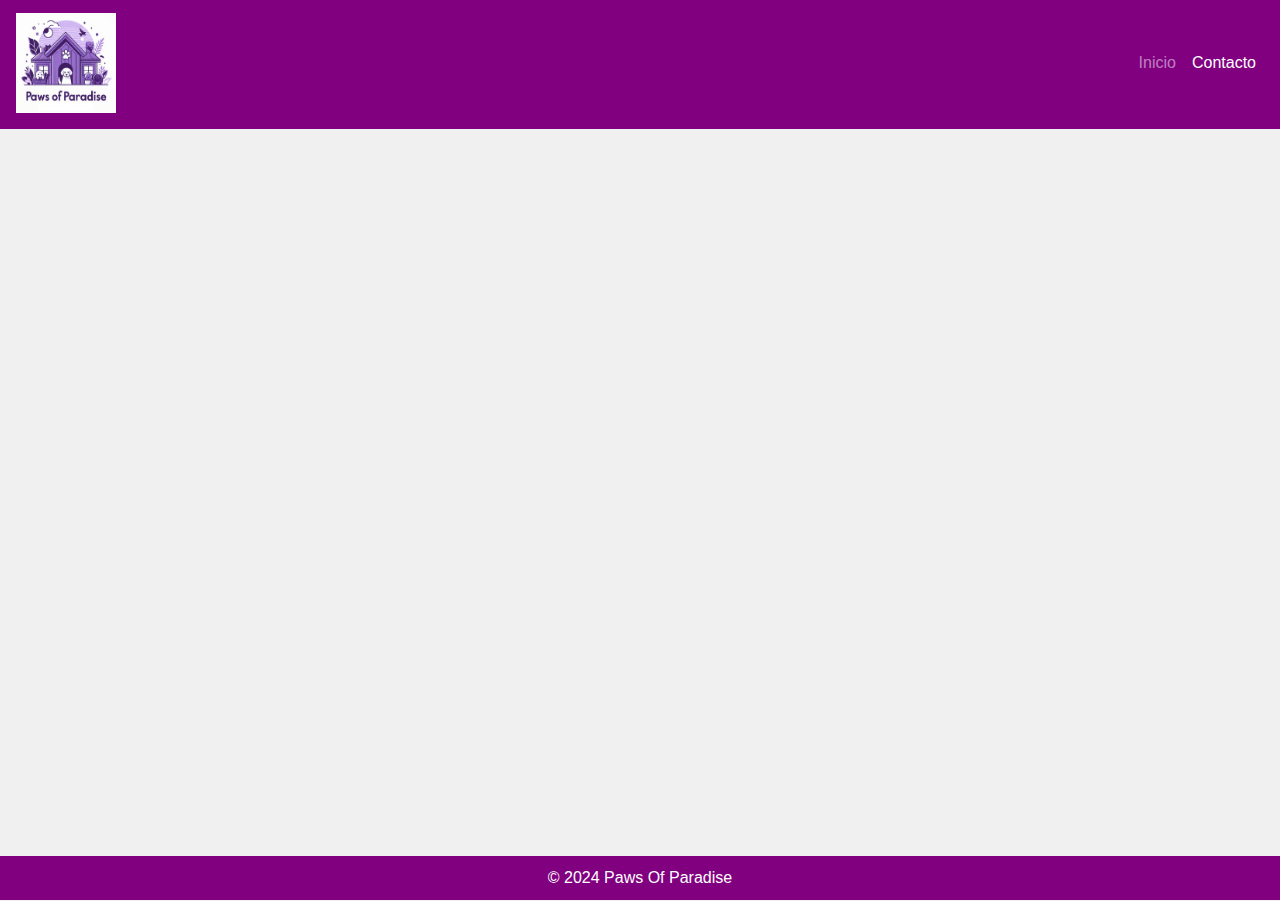
<file: Proyecto/Contacto.html>
<!DOCTYPE html>
<html>
<head>
    <title>Contacto - Paws Boutique</title>
    <!-- CSS de Bootstrap -->
    <link href="https://stackpath.bootstrapcdn.com/bootstrap/4.3.1/css/bootstrap.min.css" rel="stylesheet">
    <!-- CSS personalizado -->
    <style>
        body {
            background-color: #f0f0f0;
            color: #333;
        }
        .navbar {
            border-bottom: 3px solid purple;
        }
        h1, h2, h3 {
            color: purple;
        }
        .bg-dark {
            background-color: purple !important;
        }
        .jumbotron {
            background-color: #fff;
            border: 2px solid purple;
        }
        .form-control {
            border-radius: 0;
        }
        button[type="submit"] {
            background-color: purple;
            border: none;
        }
        button[type="submit"]:hover {
            background-color: #6c009b;
        }
        /* Animación solo para el main */
        main.container {
            opacity: 0;
            animation: fadeInUp 0.5s forwards;
        }
        @keyframes fadeInUp {
            from {
                opacity: 0;
                transform: translateY(20px);
            }
            to {
                opacity: 1;
                transform: translateY(0);
            }
        }
        /* Estilo para fijar el footer */
        .footer {
            position: fixed;
            bottom: 0;
            width: 100%;
            background-color: purple;
            color: white;
            text-align: center;
            padding: 10px 0;
        }
    </style>
</head>
<body>
    <header>
        <nav class="navbar navbar-expand-lg navbar-dark bg-dark">
            <a class="navbar-brand" href="#"><img src="..\Images/Logo2.png" height="100" width="100"></a>
            <button class="navbar-toggler" type="button" data-toggle="collapse" data-target="#navbarNav" aria-controls="navbarNav" aria-expanded="false" aria-label="Toggle navigation">
                <span class="navbar-toggler-icon"></span>
            </button>
            <div class="collapse navbar-collapse" id="navbarNav">
                <ul class="navbar-nav ml-auto">
                    <li class="nav-item">
                        <a class="nav-link" href="..\index.html">Inicio</a>
                    </li>
                    <li class="nav-item active">
                        <a class="nav-link" href="#contacto">Contacto</a>
                    </li>
                </ul>
            </div>
        </nav>
    </header>
    <main class="container">
        <section id="contacto" class="mt-5">
            <div class="jumbotron">
                <h2 class="display-4">¡Contáctanos!</h2>
                <p class="lead">¡Estamos aquí para ayudarte! Llámanos o envíanos un correo electrónico.</p>
                <hr class="my-4">
                <p>Si quieres contactarnos: +502 1234-5678</p>
                <form action="/submit_form" method="post">
                    <div class="form-row">
                        <div class="form-group col-md-6">
                            <label for="fname">Nombre:</label>
                            <input type="text" class="form-control" id="fname" name="fname">
                        </div>
                        <div class="form-group col-md-6">
                            <label for="lname">Apellido:</label>
                            <input type="text" class="form-control" id="lname" name="lname">
                        </div>
                    </div>
                    <div class="form-group">
                        <label for="email">Correo Electrónico:</label>
                        <input type="email" class="form-control" id="email" name="email">
                    </div>
                    <div class="form-group">
                        <label for="message">Mensaje:</label>
                        <textarea class="form-control" id="message" name="message" rows="4"></textarea>
                    </div>
                    <button type="submit" class="btn btn-primary">Enviar</button>
                </form> 
            </div>
        </section>
    </main>
    <footer class="footer bg-dark text-white">
        <div class="container text-center">
            <span>© 2024 Paws Of Paradise</span>
        </div>
    </footer>
    <!-- JS de Bootstrap -->
    <script src="https://code.jquery.com/jquery-3.3.1.slim.min.js"></script>
    <script src="https://stackpath.bootstrapcdn.com/bootstrap/4.3.1/js/bootstrap.min.js"></script>
</body>
</html>
</file>
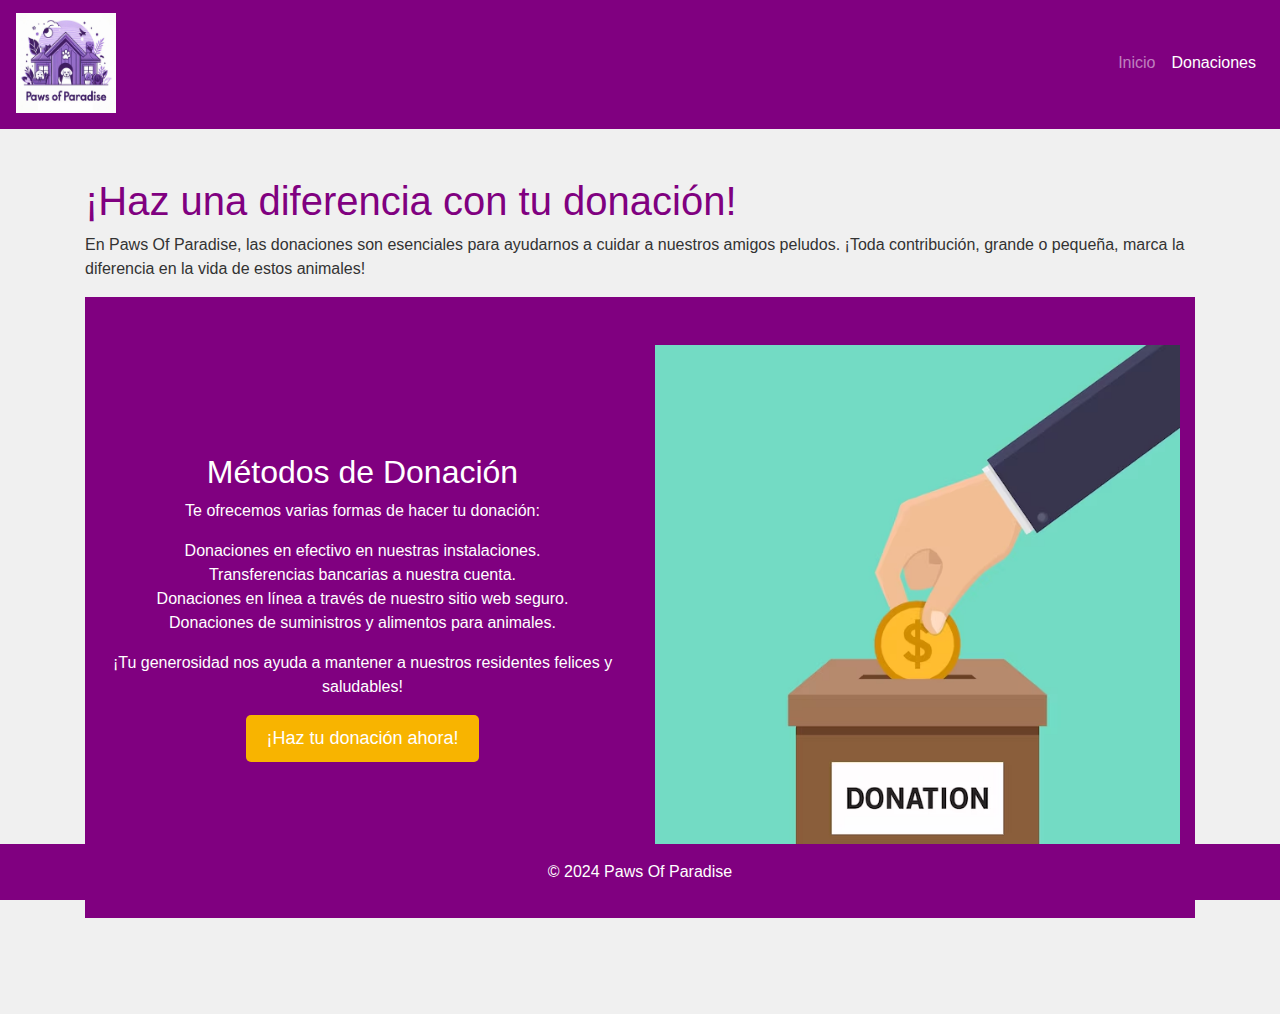
<file: Proyecto/Donaciones.html>
<!DOCTYPE html>
<html lang="es">
<head>
    <meta charset="UTF-8">
    <meta name="viewport" content="width=device-width, initial-scale=1.0">
    <title>Donaciones - Paws Of Paradise</title>
    <link rel="stylesheet" href="https://stackpath.bootstrapcdn.com/bootstrap/4.3.1/css/bootstrap.min.css">
    <link rel="stylesheet" href="https://cdnjs.cloudflare.com/ajax/libs/animate.css/4.1.1/animate.min.css"/>
    <style>
        body {
            background-color: #f0f0f0;
            color: #333;
            font-family: Arial, sans-serif;
        }
        .navbar {
            border-bottom: 3px solid purple;
        }
        h1, h3 {
            color: purple;
        }
        .bg-dark {
            background-color: purple !important;
        }
        .footer {
            background-color: #4b2b78;
            color: white;
            padding: 20px 0;
        }
        .donate-btn {
            background-color: #f8b400;
            color: white;
            border: none;
            padding: 10px 20px;
            border-radius: 5px;
            font-size: 18px;
            cursor: pointer;
            transition: background-color 0.3s ease;
        }
        .donate-btn:hover {
            background-color: #ffca28;
        }
    </style>
</head>
<body>
    <header>
        <nav class="navbar navbar-expand-lg navbar-dark bg-dark">
            <a class="navbar-brand" href="#"><img src="..\Images/Logo2.png" height="100" width="100"></a>
            <button class="navbar-toggler" type="button" data-toggle="collapse" data-target="#navbarNav" aria-controls="navbarNav" aria-expanded="false" aria-label="Toggle navigation">
                <span class="navbar-toggler-icon"></span>
            </button>
            <div class="collapse navbar-collapse" id="navbarNav">
                <ul class="navbar-nav ml-auto">
                    <li class="nav-item">
                        <a class="nav-link" href="..\index.html">Inicio</a>
                    </li>
                    <li class="nav-item active">
                        <a class="nav-link" href="#donaciones">Donaciones</a>
                    </li>
                </ul>
            </div>
        </nav>
    </header>
    <main class="container animate__animated animate__fadeInUp">
        <section id="Donaciones">
            <h1 class="mt-5">¡Haz una diferencia con tu donación!</h1>
            <p>En Paws Of Paradise, las donaciones son esenciales para ayudarnos a cuidar a nuestros amigos peludos. ¡Toda contribución, grande o pequeña, marca la diferencia en la vida de estos animales!</p>
            <section id="metodos" class="py-5 bg-dark text-white">
                <div class="container">
                    <div class="row align-items-center">
                        <div class="col-md-6 text-center">
                            <h2>Métodos de Donación</h2>
                            <p>Te ofrecemos varias formas de hacer tu donación:</p>
                            <ul class="list-unstyled">
                                <li>Donaciones en efectivo en nuestras instalaciones.</li>
                                <li>Transferencias bancarias a nuestra cuenta.</li>
                                <li>Donaciones en línea a través de nuestro sitio web seguro.</li>
                                <li>Donaciones de suministros y alimentos para animales.</li>
                            </ul>
                            <p>¡Tu generosidad nos ayuda a mantener a nuestros residentes felices y saludables!</p>
                            <button class="btn btn-primary btn-lg donate-btn" data-toggle="modal" data-target="#modalPago">¡Haz tu donación ahora!</button>
                        </div>
                        <div class="col-md-6 text-center">
                            <img src="..\Images/Donation.png" class="img-fluid" alt="Donaciones">
                        </div>
                    </div>
                </div>
            </section>
            <br>
        </section>
        <br>
    </main>
    <br>
    <br>
    <footer class="footer mt-auto py-3 bg-dark text-white text-center fixed-bottom">
        <div class="container text-center">
            <span>© 2024 Paws Of Paradise</span>
        </div>
    </footer>

    <!-- Modal de Pago -->
    <div class="modal fade" id="modalPago" tabindex="-1" role="dialog" aria-labelledby="modalPagoLabel" aria-hidden="true">
    <div class="modal-dialog" role="document">
        <div class="modal-content">
        <div class="modal-header">
            <h5 class="modal-title" id="modalPagoLabel">Seleccione su método de pago</h5>
            <button type="button" class="close" data-dismiss="modal" aria-label="Close">
            <span aria-hidden="true">&times;</span>
            </button>
        </div>
        <div class="modal-body">
            <!-- Selección de método de pago -->
            <p>Seleccione su método de pago:</p>
            <input type="radio" id="pagoEfectivo" name="pago" value="efectivo">
            <label for="pagoEfectivo">Efectivo</label><br>
            <input type="radio" id="pagoTarjeta" name="pago" value="tarjeta">
            <label for="pagoTarjeta">Tarjeta de crédito</label><br>
            <div id="formTarjeta" style="display: none;">
            <hr>
            <h5>Ingrese los datos de su tarjeta:</h5>
            <div class="form-group">
                <label for="numeroTarjeta">Número de Tarjeta:</label>
                <input type="text" class="form-control" id="numeroTarjeta" placeholder="Ingrese el número de tarjeta">
            </div>
            <div class="form-group">
                <label for="fechaVencimiento">Fecha de Vencimiento:</label>
                <input type="text" class="form-control" id="fechaVencimiento" placeholder="MM/YY">
            </div>
            <div class="form-group">
                <label for="codigoSeguridad">Código de Seguridad:</label>
                <input type="text" class="form-control" id="codigoSeguridad" placeholder="CVV">
            </div>
            </div>
        </div>
        <div class="modal-footer">
            <button type="button" class="btn btn-secondary" data-dismiss="modal">Cerrar</button>
            <!-- Botón para simular el envío del formulario de pago -->
            <button type="button" class="btn btn-primary" id="btnPagar">Pagar</button>
        </div>
        </div>
    <!-- JS de Bootstrap -->
    <script src="https://code.jquery.com/jquery-3.3.1.slim.min.js"></script>
    <script src="https://stackpath.bootstrapcdn.com/bootstrap/4.3.1/js/bootstrap.min.js"></script>
    <script>
      // JavaScript para mostrar el formulario de tarjeta cuando se selecciona "Tarjeta de crédito"
    $(document).ready(function() {
        $('input[type=radio][name=pago]').change(function() {
        if (this.value === 'tarjeta') {
            $('#formTarjeta').show();
        } else {
            $('#formTarjeta').hide();
        }
        });

        // Simulación del proceso de pago
        $('#btnPagar').click(function() {
          // Aquí puedes agregar la lógica para procesar los datos de la tarjeta
          // Por ejemplo, validación de campos, envío de datos a un servidor, etc.
        alert('Pago realizado correctamente');
        $('#modalPago').modal('hide');
        });
    });
    </script>
</body>
</html>
</file>
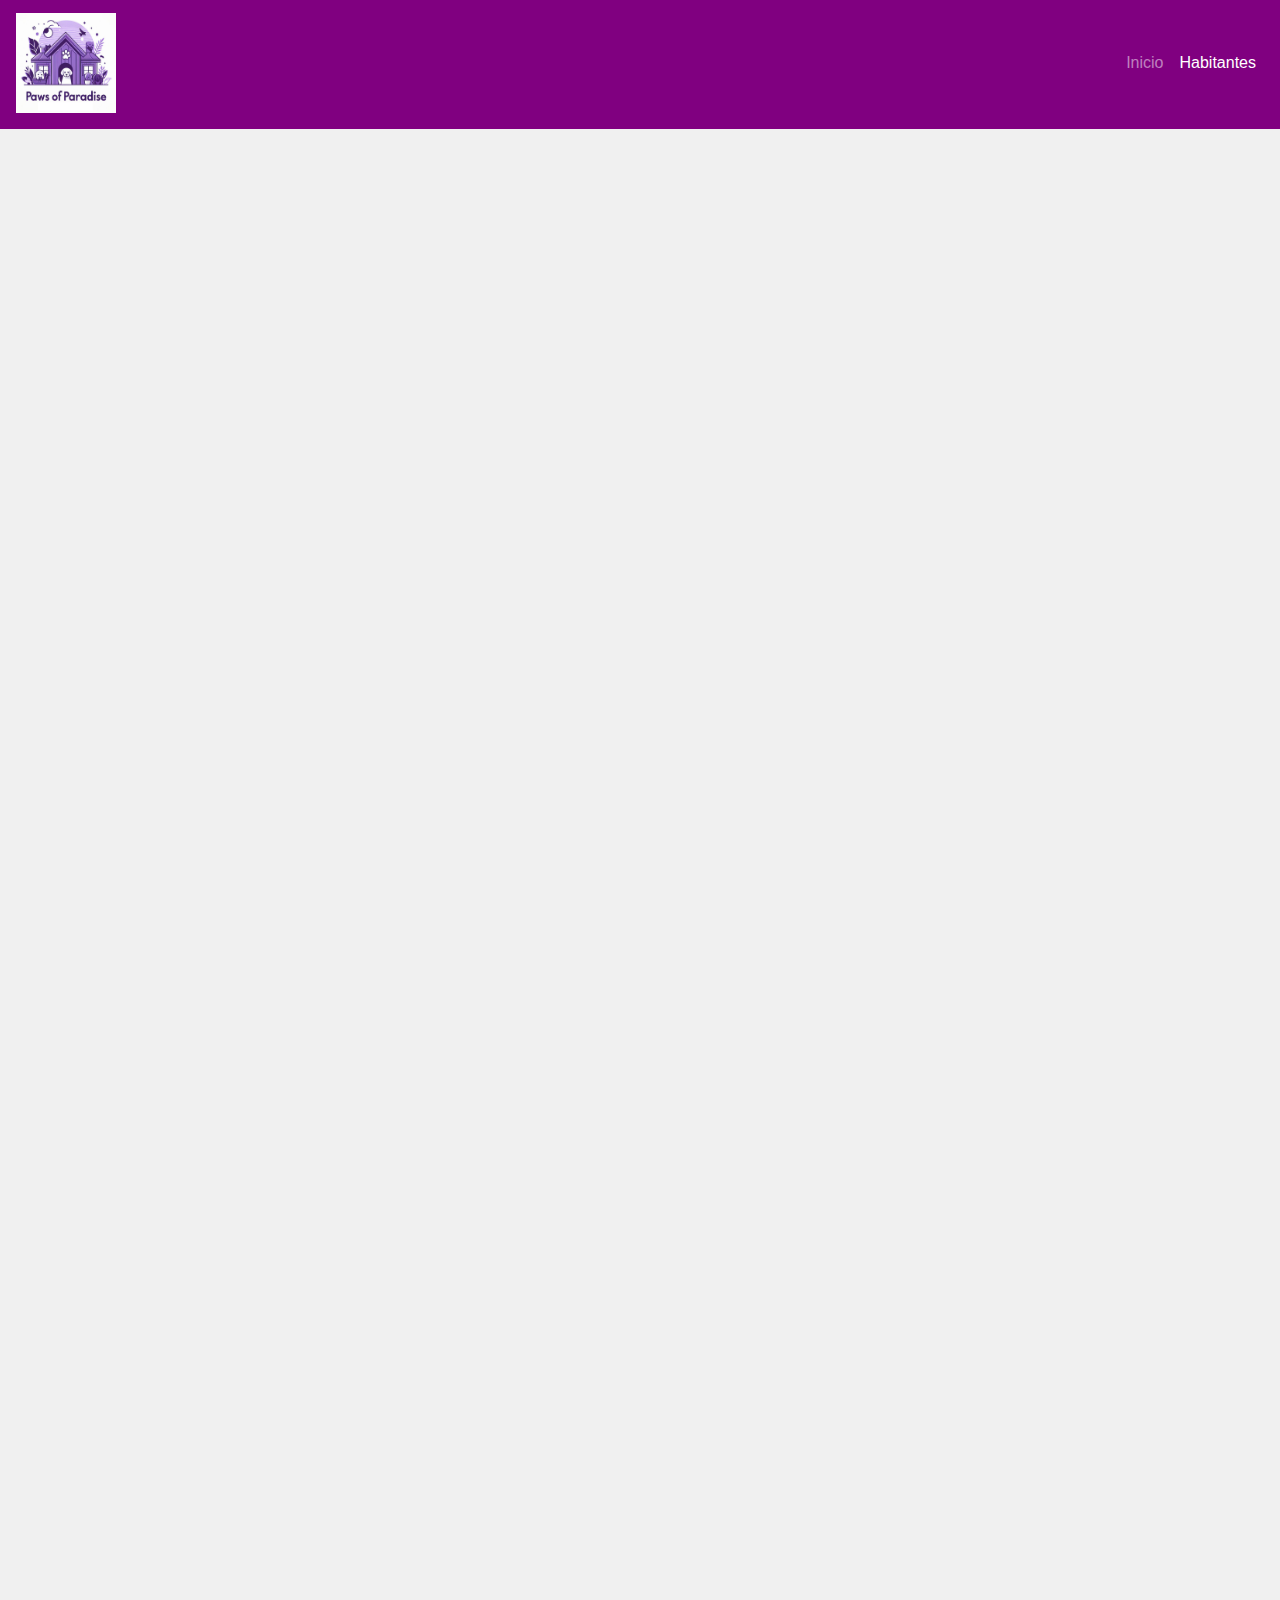
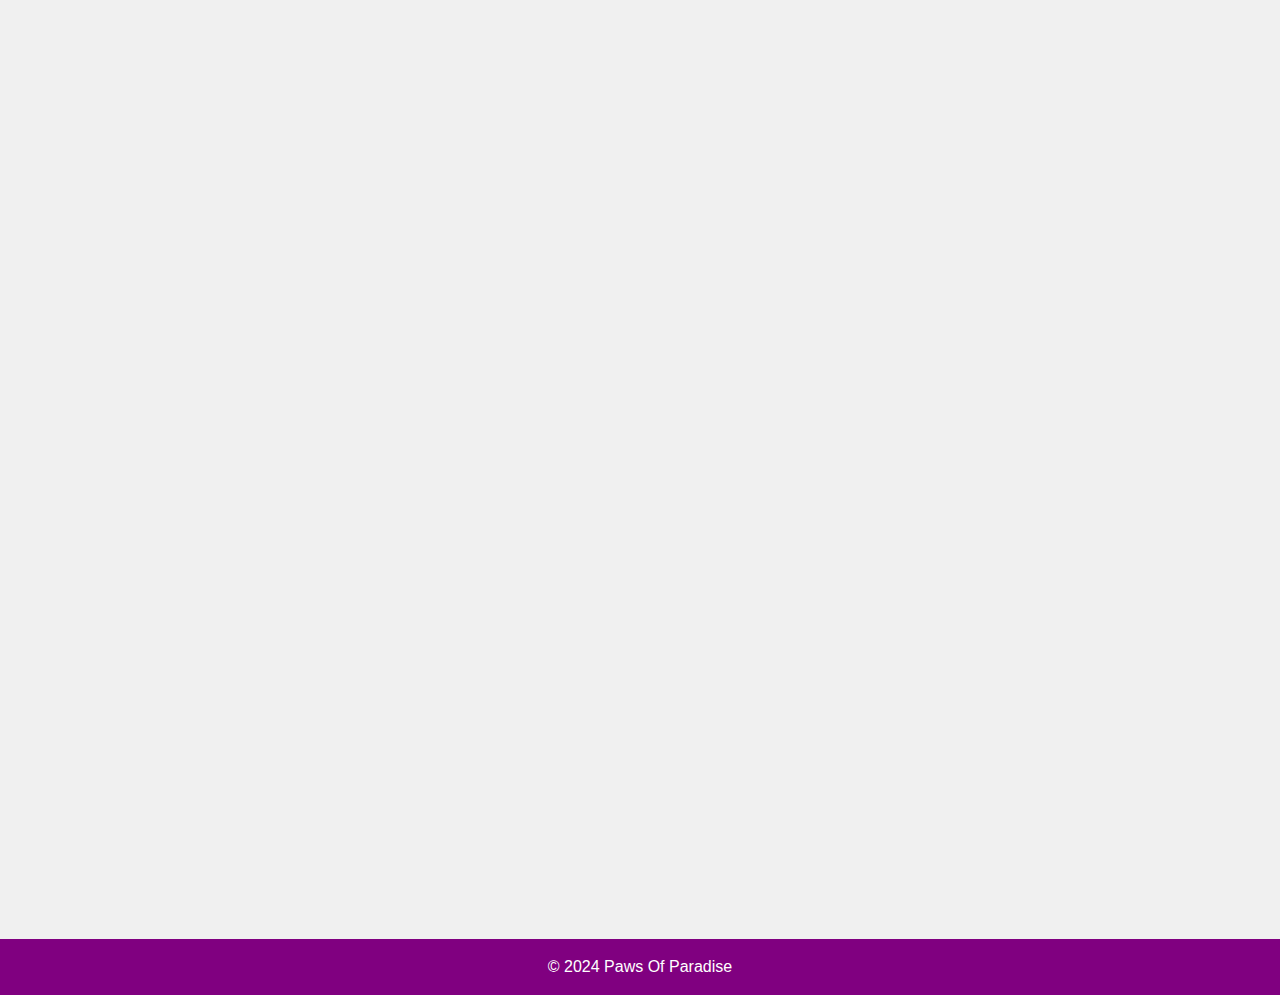
<file: Proyecto/Habitantes.html>
<!DOCTYPE html>
<html lang="es">
<head>
    <meta charset="UTF-8">
    <meta name="viewport" content="width=device-width, initial-scale=1.0">
    <title>Habitantes</title>
    <!-- CSS de Bootstrap -->
    <link href="https://stackpath.bootstrapcdn.com/bootstrap/4.3.1/css/bootstrap.min.css" rel="stylesheet">
    <style>
        body {
            background-color: #f0f0f0;
            color: #333;
            font-family: Arial, sans-serif;
        }
        .navbar {
            border-bottom: 3px solid purple;
        }
        h1, h2, h3 {
            color: purple;
        }
        .bg-dark {
            background-color: purple !important;
        }
        .card {
            margin-bottom: 30px;
            border: none;
            border-radius: 15px;
            box-shadow: 0px 0px 10px rgba(235, 151, 252, 0.1);
            transition: transform 0.3s ease;
        }
        .card:hover {
            transform: translateY(-10px);
        }
        .card-img-top {
            border-top-left-radius: 15px;
            border-top-right-radius: 15px;
            max-height: 200px; /* Establece el máximo alto de la imagen */
            object-fit: cover; /* Ajusta la imagen para que cubra el contenedor manteniendo la relación de aspecto */
        }
        .card-body {
            padding: 20px;
        }
        .footer {
            display: flex;
            justify-content: center;
            align-items: center;
            background-color: purple;
            color: white;
        }
        .cart-tab {
            position: fixed;
            bottom: 20px;
            right: 20px;
            z-index: 999;
            background-color: purple;
            color: white;
            border: none;
            border-radius: 50%;
            width: 50px;
            height: 50px;
            display: flex;
            justify-content: center;
            align-items: center;
            font-size: 20px;
            cursor: pointer;
            transition: transform 0.3s ease;
        }
        .cart-tab:hover {
            transform: scale(1.1);
        }
        .cart-content {
            position: fixed;
            bottom: 80px;
            right: 20px;
            z-index: 999;
            background-color: white;
            box-shadow: 0px 0px 10px rgba(0, 0, 0, 0.2);
            border-radius: 10px;
            max-height: 300px;
            overflow-y: auto;
            padding: 20px;
            display: none;
            animation: fadeInUp 0.5s forwards;
        }
        .footer {
            display: flex;
            justify-content: center;
            align-items: center;
            background-color: purple;
            color: white;
        }
        /* Ajustes para mostrar los habitantes en tres columnas */
        #habitantesRow {
            display: flex;
            flex-wrap: wrap;
            justify-content: center;
            align-items: flex-start; /* Alinear las cartas arriba */
        }

        .col-sm-4.mb-4 {
            flex: 0 0 30%; /* Establecer el ancho de las cartas */
            max-width: 30%; /* Establecer el ancho máximo de las cartas */
            margin-bottom: 30px; /* Espacio entre las cartas */
        }
        
        @keyframes fadeInUp {
            from {
                opacity: 0;
                transform: translateY(20px);
            }
            to {
                opacity: 1;
                transform: translateY(0);
            }
        }

        .animate__animated {
            animation-duration: 1s;
            animation-fill-mode: both;
        }

        .animate__fadeInUp {
            opacity: 0;
            animation-name: fadeInUp;
        }
    </style>
</head>
<body>
    <header>
        <nav class="navbar navbar-expand-lg navbar-dark bg-dark">
            <a class="navbar-brand" href="#"><img src="..\Images/Logo2.png" height="100" width="100"></a>
            <button class="navbar-toggler" type="button" data-toggle="collapse" data-target="#navbarNav" aria-controls="navbarNav" aria-expanded="false" aria-label="Toggle navigation">
                <span class="navbar-toggler-icon"></span>
            </button>
            <div class="collapse navbar-collapse" id="navbarNav">
                <ul class="navbar-nav ml-auto">
                    <li class="nav-item">
                        <a class="nav-link" href="..\index.html">Inicio</a>
                    </li>
                    <li class="nav-item active">
                        <a class="nav-link" href="#habitantes">Habitantes</a>
                    </li>
                </ul>
            </div>
        </nav>
    </header>
    <main class="container animate__animated animate__fadeInUp">
        <section id="inicio">
            <h1 class="mt-5">¡Conoce a nuestros Habitantes!</h1>
            <p>En el refugio podemos encontrar a una gran variedad de amiguitos los cuales están en búsqueda de una nueva familia.</p>
        </section>
        <hr>
        <section id="habitantes">
            <h2>Habitantes</h2>
            <p>Te presentamos a nuestros habitantes:</p>
            <div class="row justify-content-center" id="habitantesRow">
                <script src="Habitantes.js"></script>
            </div>
        </section>
        <hr>
    </main>
    <footer class="footer mt-auto py-3 bg-dark text-white text-center">
        <div class="container text-center">
            <span>© 2024 Paws Of Paradise</span>
        </div>
    </footer>
    <!-- JS de Bootstrap -->
    <script src="https://code.jquery.com/jquery-3.3.1.slim.min.js"></script>
    <script src="https://stackpath.bootstrapcdn.com/bootstrap/4.3.1/js/bootstrap.min.js"></script>
    <!-- Aquí puedes incluir cualquier otro script necesario -->
</body>
</html>
</file>
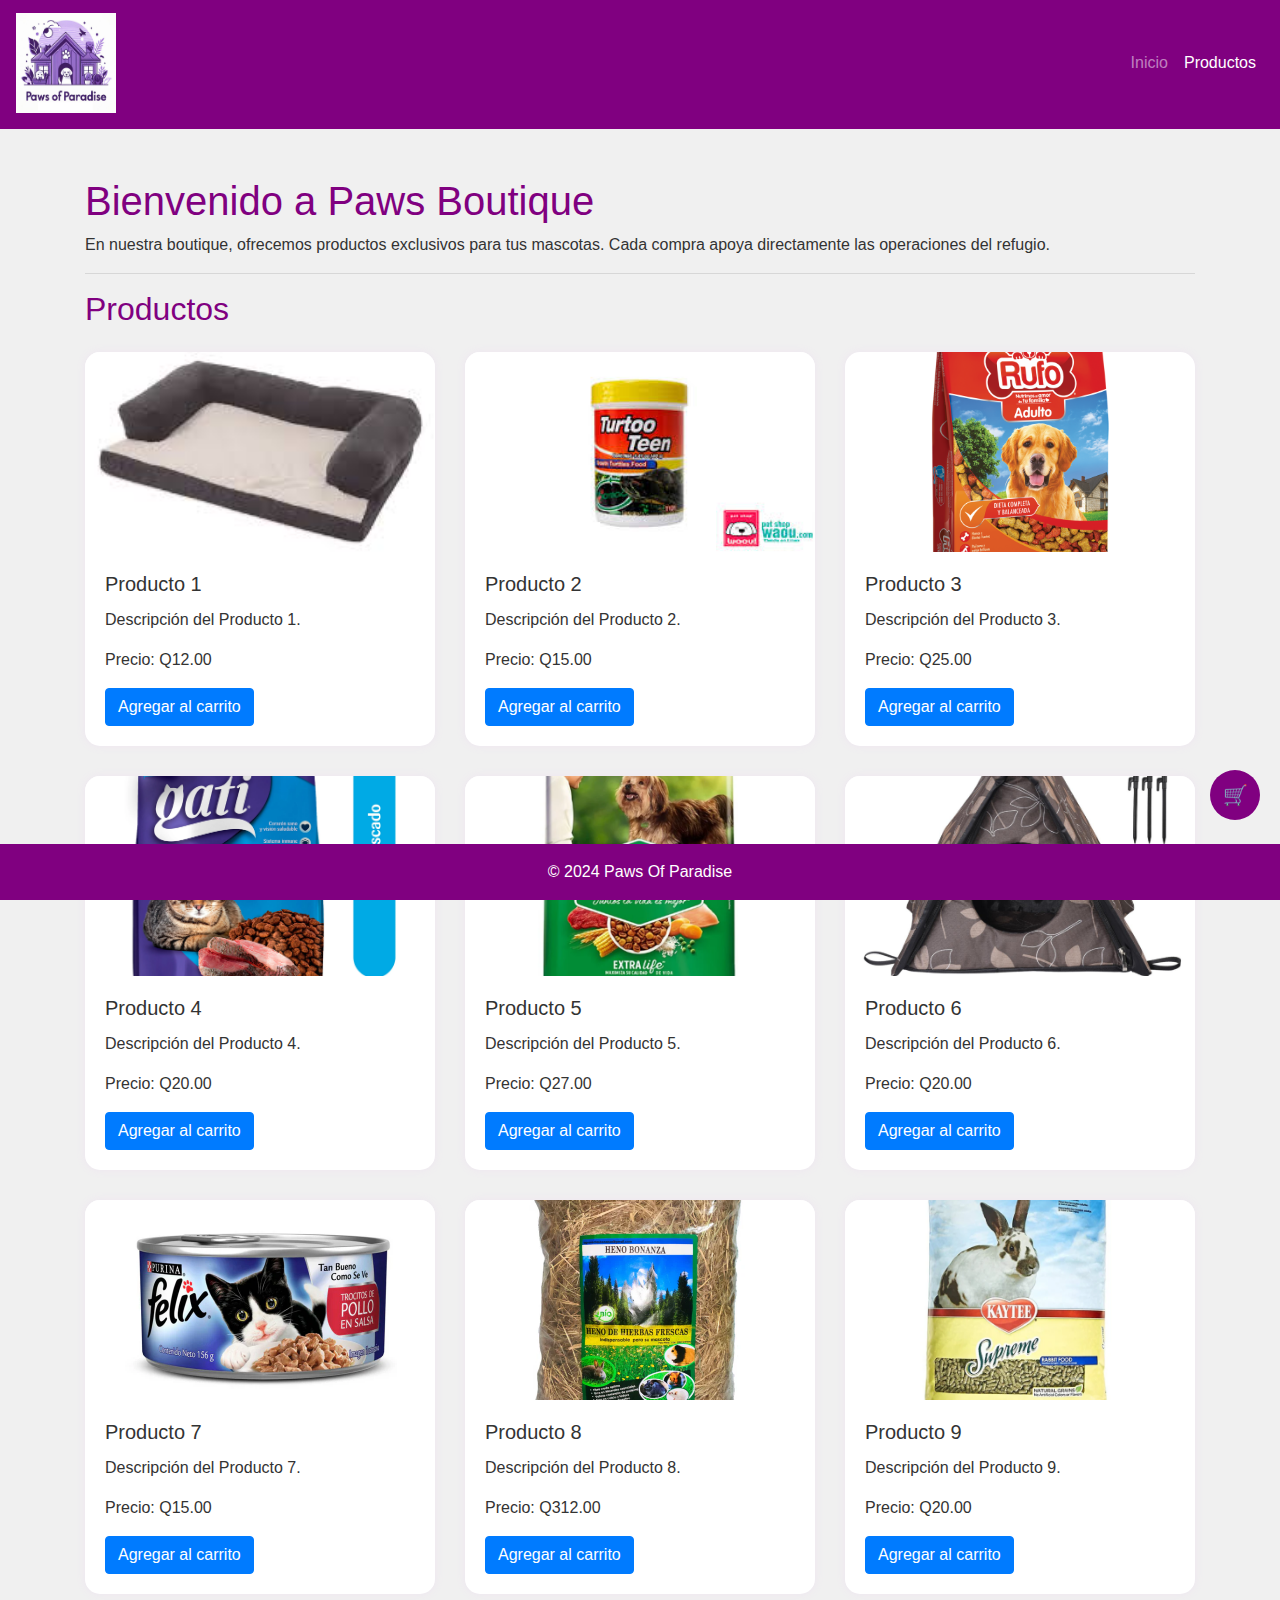
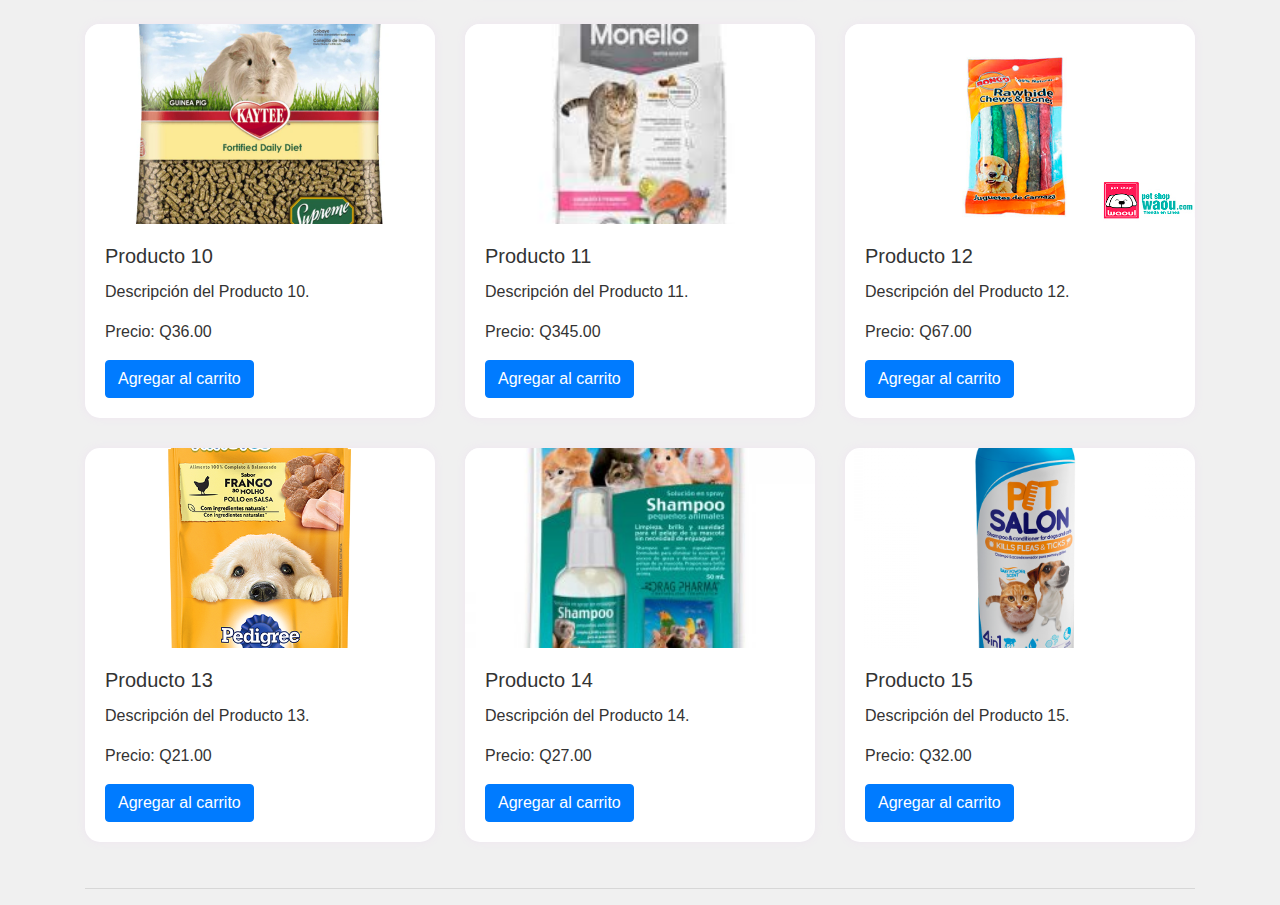
<file: Proyecto/PawsBoutique.html>
<!DOCTYPE html>
<html>
<head>
    <title>Paws Boutique</title>
    <!-- CSS de Bootstrap -->
    <link href="https://stackpath.bootstrapcdn.com/bootstrap/4.3.1/css/bootstrap.min.css" rel="stylesheet">
    <!-- Estilos personalizados -->
    <style>
        body {
            background-color: #f0f0f0;
            color: #333;
            font-family: Arial, sans-serif;
        }
        .navbar {
            border-bottom: 3px solid purple;
        }
        h1, h2, h3 {
            color: purple;
        }
        .bg-dark {
            background-color: purple !important;
        }
        .card {
            margin-bottom: 30px;
            border: none;
            border-radius: 15px;
            box-shadow: 0px 0px 10px rgba(235, 151, 252, 0.1);
            transition: transform 0.3s ease;
        }
        .card:hover {
            transform: translateY(-10px);
        }
        .card-img-top {
            border-top-left-radius: 15px;
            border-top-right-radius: 15px;
            max-height: 200px; /* Establece el máximo alto de la imagen */
            object-fit: cover; /* Ajusta la imagen para que cubra el contenedor manteniendo la relación de aspecto */
        }
        .card-body {
            padding: 20px;
        }
        .footer {
            display: flex;
            justify-content: center;
            align-items: center;
            background-color: purple;
            color: white;
        }
        .cart-tab {
            position: fixed;
            bottom: 80px; /* Ajuste aquí */
            right: 20px;
            z-index: 999;
            background-color: purple;
            color: white;
            border: none;
            border-radius: 50%;
            width: 50px;
            height: 50px;
            display: flex;
            justify-content: center;
            align-items: center;
            font-size: 20px;
            cursor: pointer;
            transition: transform 0.3s ease;
        }
        .cart-tab:hover {
            transform: scale(1.1);
        }
        .cart-content {
            position: fixed;
            bottom: 80px;
            right: 20px;
            z-index: 999;
            background-color: white;
            box-shadow: 0px 0px 10px rgba(0, 0, 0, 0.2);
            border-radius: 10px;
            max-height: 300px;
            overflow-y: auto;
            padding: 20px;
            display: none;
            animation: fadeInUp 0.5s forwards;
        }
        @keyframes fadeInUp {
            from {
                opacity: 0;
                transform: translateY(20px);
            }
            to {
                opacity: 1;
                transform: translateY(0);
            }
        }
    </style>
    <link rel="stylesheet" href="https://cdnjs.cloudflare.com/ajax/libs/animate.css/4.1.1/animate.min.css">
</head>
<body>
    <header>
        <nav class="navbar navbar-expand-lg navbar-dark bg-dark">
            <a class="navbar-brand" href="#"><img src="..\Images/Logo2.png" height="100" width="100"></a>
            <button class="navbar-toggler" type="button" data-toggle="collapse" data-target="#navbarNav" aria-controls="navbarNav" aria-expanded="false" aria-label="Toggle navigation">
                <span class="navbar-toggler-icon"></span>
            </button>
            <div class="collapse navbar-collapse" id="navbarNav">
                <ul class="navbar-nav ml-auto">
                    <li class="nav-item">
                        <a class="nav-link" href="..\index.html">Inicio</a>
                    </li>
                    <li class="nav-item active">
                        <a class="nav-link" href="#productos">Productos</a>
                    </li>
                </ul>
            </div>
        </nav>
    </header>
    <main class="container animate__animated animate__fadeInUp">
        <section id="inicio">
            <h1 class="mt-5">Bienvenido a Paws Boutique</h1>
            <p>En nuestra boutique, ofrecemos productos exclusivos para tus mascotas. Cada compra apoya directamente las operaciones del refugio.</p>
        </section>
        <hr>
        <section id="productos">
            <h2 class="mb-4">Productos</h2>
            <div class="row" id="productosRow">
            </div>
        </section>
        <hr>
    </main>

    <!-- Botón del carrito -->
    <button class="btn btn-primary cart-tab" onclick="mostrarCarrito()">🛒</button>

    <!-- Ventana emergente del carrito -->
    <div class="modal fade" id="carritoModal" tabindex="-1" role="dialog" aria-labelledby="carritoModalLabel" aria-hidden="true">
        <div class="modal-dialog" role="document">
            <div class="modal-content">
                <div class="modal-header">
                    <h5 class="modal-title" id="carritoModalLabel">Carrito de Compras</h5>
                    <button type="button" class="close" data-dismiss="modal" aria-label="Close">
                        <span aria-hidden="true">&times;</span>
                    </button>
                </div>
                <div class="modal-body">
                    <div id="cartItems">
                        <!-- Aquí se mostrarán los productos del carrito -->
                    </div>
                    <div id="cartTotal">
                        <!-- Aquí se mostrará el total del carrito -->
                    </div>
                    <button onclick="checkout()" class="btn btn-primary">Pagar</button>
                </div>
            </div>
        </div>
    </div>

    <!-- Formulario de pago -->
    <div class="modal fade" id="paymentModal" tabindex="-1" role="dialog" aria-labelledby="paymentModalLabel" aria-hidden="true">
        <div class="modal-dialog" role="document">
            <div class="modal-content">
                <div class="modal-header">
                    <h5 class="modal-title" id="paymentModalLabel">Método de Pago</h5>
                    <button type="button" class="close" data-dismiss="modal" aria-label="Close">
                        <span aria-hidden="true">&times;</span>
                    </button>
                </div>
                <div class="modal-body">
                    <p>Selecciona un método de pago:</p>
                    <select id="paymentMethod">
                        <option value="tarjeta">Tarjeta de Crédito</option>
                        <option value="efectivo">Efectivo</option>
                    </select>
                    <div id="creditCardForm" style="display: none;">
                        <p>Ingresa los detalles de tu tarjeta:</p>
                        <!-- Aquí iría el formulario para ingresar los datos de la tarjeta -->
                        <div class="form-group">
                            <label for="cardNumber">Número de Tarjeta:</label>
                            <input type="text" class="form-control" id="cardNumber" placeholder="Ingrese el número de tarjeta">
                        </div>
                        <div class="form-group">
                            <label for="cardName">Nombre en la Tarjeta:</label>
                            <input type="text" class="form-control" id="cardName" placeholder="Ingrese el nombre en la tarjeta">
                        </div>
                        <div class="form-group">
                            <label for="expiryDate">Fecha de Caducidad:</label>
                            <input type="text" class="form-control" id="expiryDate" placeholder="Ingrese la fecha de caducidad (MM/YY)">
                        </div>
                        <div class="form-group">
                            <label for="cvv">CVV:</label>
                            <input type="text" class="form-control" id="cvv" placeholder="Ingrese el CVV">
                        </div>
                    </div>
                </div>
                <div class="modal-footer">
                    <button type="button" class="btn btn-secondary" data-dismiss="modal">Cancelar</button>
                    <button type="button" class="btn btn-primary" onclick="processPayment()">Pagar</button>
                </div>
            </div>
        </div>
    </div>

    <!-- Footer -->
    <footer class="footer mt-auto py-3 bg-dark text-white text-center animate__animated animate__fadeInUp fixed-bottom">
        <div class="container text-center">
            <span>© 2024 Paws Of Paradise</span>
        </div>
    </footer>

    <!-- Bootstrap JS y jQuery -->
    <script src="https://code.jquery.com/jquery-3.3.1.slim.min.js"></script>
    <script src="https://cdnjs.cloudflare.com/ajax/libs/popper.js/1.14.7/umd/popper.min.js"></script>
    <script src="https://stackpath.bootstrapcdn.com/bootstrap/4.3.1/js/bootstrap.min.js"></script>
    <script>
        let productos = [
            { id: 1, nombre: "Producto 1", precio: 12.00, imagen: "../Images/Productos/Producto1.png"  },
            { id: 2, nombre: "Producto 2", precio: 15.00, imagen: "../Images/Productos/Producto2.png"  },
            { id: 3, nombre: "Producto 3", precio: 25.00, imagen: "../Images/Productos/Producto3.png"  },
            { id: 4, nombre: "Producto 4", precio: 20.00, imagen: "../Images/Productos/Producto4.png"  },
            { id: 5, nombre: "Producto 5", precio: 27.00, imagen: "../Images/Productos/Producto5.png"  },
            { id: 6, nombre: "Producto 6", precio: 20.00, imagen: "../Images/Productos/Producto6.png"  },
            { id: 7, nombre: "Producto 7", precio: 15.00, imagen: "../Images/Productos/Producto7.png"  },
            { id: 8, nombre: "Producto 8", precio: 312.00, imagen: "../Images/Productos/Producto8.png"  },
            { id: 9, nombre: "Producto 9", precio: 20.00, imagen: "../Images/Productos/Producto9.png"  },
            { id: 10, nombre: "Producto 10", precio: 36.00, imagen: "../Images/Productos/Producto10.png"  },
            { id: 11, nombre: "Producto 11", precio: 345.00, imagen: "../Images/Productos/Producto11.png"  },
            { id: 12, nombre: "Producto 12", precio: 67.00, imagen: "../Images/Productos/Producto12.png"  },
            { id: 13, nombre: "Producto 13", precio: 21.00, imagen: "../Images/Productos/Producto13.png"  },
            { id: 14, nombre: "Producto 14", precio: 27.00, imagen: "../Images/Productos/Producto14.png"  },
            { id: 15, nombre: "Producto 15", precio: 32.00, imagen: "../Images/Productos/Producto15.png"  }
        ];

        function agregarTarjetasDeProductos() {
            let productosRow = document.getElementById('productosRow');
            productos.forEach(producto => {
                let col = document.createElement('div');
                col.classList.add('col-lg-4');
                col.innerHTML = `
                    <div class="card">
                        <img src="${producto.imagen}" class="card-img-top" alt="${producto.nombre}">
                        <div class="card-body">
                            <h5 class="card-title">${producto.nombre}</h5>
                            <p class="card-text">Descripción del ${producto.nombre}.</p>
                            <p class="card-text">Precio: Q${producto.precio.toFixed(2)}</p>
                            <button onclick="agregarAlCarrito(${producto.id})" class="btn btn-primary">Agregar al carrito</button>
                        </div>
                    </div>
                `;
                productosRow.appendChild(col);
            });
        }


        window.onload = agregarTarjetasDeProductos;

        let carrito = [];

        function agregarAlCarrito(id) {
            let producto = productos.find(item => item.id === id);
            carrito.push(producto);
            actualizarCarrito();
        }

        function actualizarCarrito() {
            let cartItems = document.getElementById('cartItems');
            let cartTotal = document.getElementById('cartTotal');
            cartItems.innerHTML = '';
            let total = 0;
            carrito.forEach(item => {
                total += item.precio;
                let li = document.createElement('li');
                li.textContent = `${item.nombre}: $${item.precio.toFixed(2)}`;
                cartItems.appendChild(li);
            });
            cartTotal.textContent = `Total: $${total.toFixed(2)}`;
        }

        function mostrarCarrito() {
            actualizarCarrito(); // Actualizar el contenido del carrito antes de mostrarlo
            $('#carritoModal').modal('show');
        }

        function checkout() {
            $('#carritoModal').modal('hide'); // Oculta el modal del carrito
            $('#paymentModal').modal('show'); // Muestra el modal de pago
        }


        function processPayment() {
            // Obtener el método de pago seleccionado
            let paymentMethod = document.getElementById('paymentMethod').value;

            // Si el método de pago es tarjeta de crédito
            if (paymentMethod === 'tarjeta') {
                // Obtener los valores del formulario de tarjeta de crédito
                let cardNumber = document.getElementById('cardNumber').value;
                let cardName = document.getElementById('cardName').value;
                let expiryDate = document.getElementById('expiryDate').value;
                let cvv = document.getElementById('cvv').value;

                // Verificar si se ingresaron todos los campos de la tarjeta de crédito
                if (cardNumber && cardName && expiryDate && cvv) {
                    // Simular un proceso de pago exitoso
                    alert('Pago procesado correctamente. Gracias por tu compra.');
                    // Cerrar la ventana modal de pago
                    $('#paymentModal').modal('hide');
                    // Limpiar el formulario de tarjeta de crédito
                    document.getElementById('creditCardForm').reset();
                    // Vaciar el carrito de compras
                    carrito = [];
                    actualizarCarrito();
                } else {
                    // Mostrar un mensaje de error si no se ingresaron todos los campos
                    alert('Por favor, completa todos los campos del formulario de tarjeta de crédito.');
                }
            } else {
                // Si se selecciona otro método de pago, implementa la lógica correspondiente aquí
                alert('Pago procesado correctamente. Gracias por tu compra.');
                // Cerrar la ventana modal de pago
                $('#paymentModal').modal('hide');
                // Vaciar el carrito de compras
                carrito = [];
                actualizarCarrito();
            }
        }

        // Event listener para detectar cambios en el método de pago seleccionado
        document.getElementById('paymentMethod').addEventListener('change', function() {
            let paymentMethod = this.value;

            // Si el método de pago seleccionado es tarjeta, mostrar el formulario de tarjeta de crédito
            if (paymentMethod === 'tarjeta') {
                document.getElementById('creditCardForm').style.display = 'block';
            } else {
                // Si se selecciona otro método de pago, ocultar el formulario de tarjeta de crédito
                document.getElementById('creditCardForm').style.display = 'none';
            }
        });
    </script>
</body>
</html>
</file>
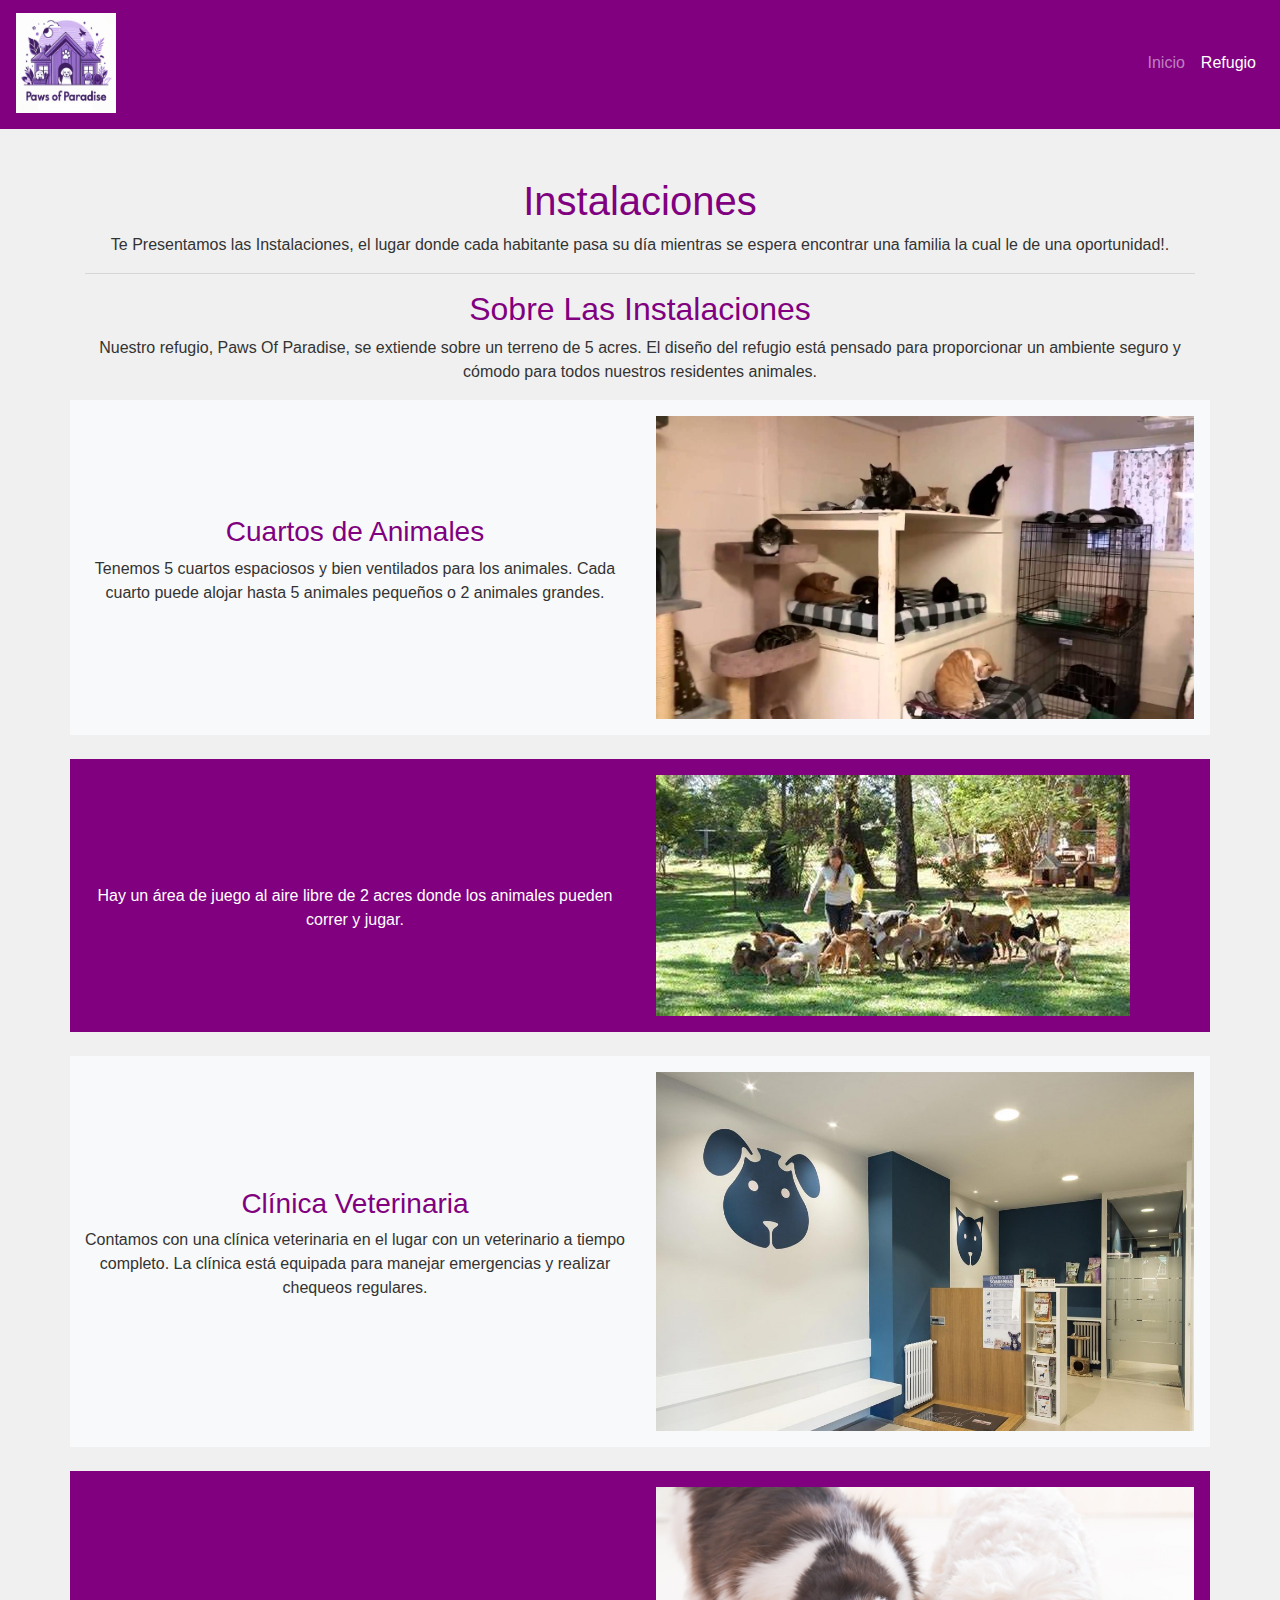
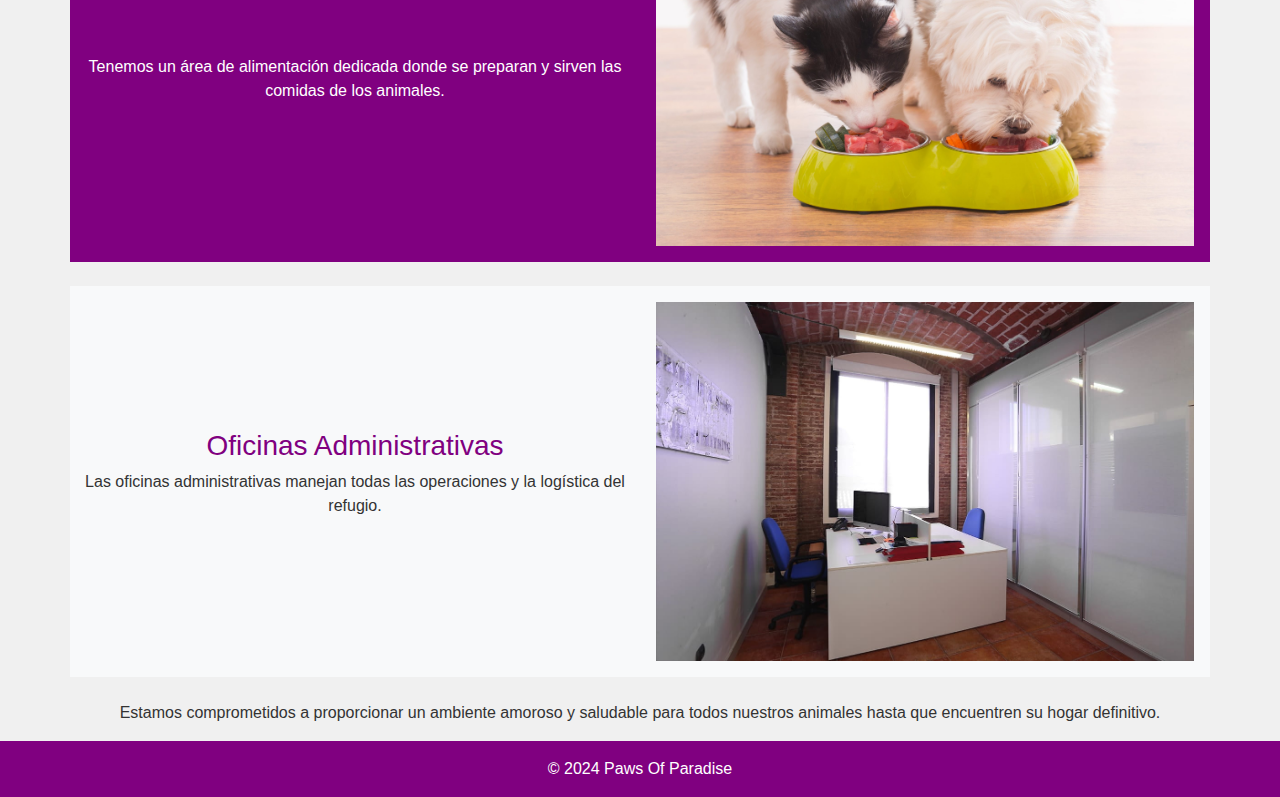
<file: Proyecto/Refugio.html>
<!DOCTYPE html>
<html lang="es">
<head>
    <meta charset="UTF-8">
    <meta name="viewport" content="width=device-width, initial-scale=1, shrink-to-fit=no">
    <title>Paws Of Paradise</title>
    <!-- Bootstrap CSS -->
    <link rel="stylesheet" href="https://stackpath.bootstrapcdn.com/bootstrap/4.3.1/css/bootstrap.min.css">
    <style>
        body {
            background-color: #f0f0f0;
            color: #333;
        }
        .navbar {
            border-bottom: 3px solid purple;
        }
        h1, h2, h3 {
            color: purple;
        }
        .bg-dark-custom {
            background-color: purple !important;
        }
        .text-dark-custom {
            color: #333;
        }
        .bg-light-custom {
            background-color: #f8f9fa !important;
        }
        .text-white-custom {
            color: #fff;
        }
        .animated {
            animation-duration: 1s;
        }
        .fadeInUp {
            animation-name: fadeInUp;
        }
        .fadeInLeft {
            animation-name: fadeInLeft;
        }
        .fadeInRight {
            animation-name: fadeInRight;
        }
        @keyframes fadeInUp {
            from {
                opacity: 0;
                transform: translateY(20px);
            }
            to {
                opacity: 1;
                transform: translateY(0);
            }
        }
        @keyframes fadeInLeft {
            from {
                opacity: 0;
                transform: translateX(-20px);
            }
            to {
                opacity: 1;
                transform: translateX(0);
            }
        }
        @keyframes fadeInRight {
            from {
                opacity: 0;
                transform: translateX(20px);
            }
            to {
                opacity: 1;
                transform: translateX(0);
            }
        }
        .card {
            border: 2px solid purple;
        }
        .card-title {
            color: purple;
        }
        .card-text {
            color: #555;
        }
    </style>
</head>
<body>
    <header>
        <nav class="navbar navbar-expand-lg navbar-dark bg-dark-custom">
            <a class="navbar-brand" href="#"><img src="..\Images/Logo2.png" height="100" width="100"></a>
            <button class="navbar-toggler" type="button" data-toggle="collapse" data-target="#navbarNav" aria-controls="navbarNav" aria-expanded="false" aria-label="Toggle navigation">
                <span class="navbar-toggler-icon"></span>
            </button>
            <div class="collapse navbar-collapse" id="navbarNav">
                <ul class="navbar-nav ml-auto">
                    <li class="nav-item">
                        <a class="nav-link" href="..\index.html">Inicio</a>
                    </li>
                    <li class="nav-item active">
                        <a class="nav-link" href="#refugio">Refugio</a>
                    </li>
                </ul>
            </div>
        </nav>
    </header>
    <main class="container">
        <section id="inicio" class="mt-5 animated fadeInUp">
            <h1 class="text-center">Instalaciones</h1>
            <p class="text-center">Te Presentamos las Instalaciones, el lugar donde cada habitante pasa su día mientras se espera encontrar una familia la cual le de una oportunidad!.</p>
        </section>
        <hr>
        <section id="sobre_instalaciones">
            <h2 class="text-center animated fadeInUp">Sobre Las Instalaciones</h2>
            <p class="text-center animated fadeInUp">Nuestro refugio, Paws Of Paradise, se extiende sobre un terreno de 5 acres. El diseño del refugio está pensado para proporcionar un ambiente seguro y cómodo para todos nuestros residentes animales.</p>
            
            <section id="cuartos" class="row bg-light-custom text-dark-custom align-items-center animated fadeInLeft">
                <div class="col-md-6 text-center">
                    <h3>Cuartos de Animales</h3>
                    <p>Tenemos 5 cuartos espaciosos y bien ventilados para los animales. Cada cuarto puede alojar hasta 5 animales pequeños o 2 animales grandes.</p>
                </div>
                <div class="col-md-6 p-3">
                    <img src="..\Images/Instalaciones/Cuartos.jpg" class="img-fluid" alt="Cuartos de Animales">
                </div>
            </section>
            <br>
            <section id="juego" class="row bg-dark-custom text-white-custom align-items-center animated fadeInRight">
                <div class="col-md-6 text-center">
                    <h3>Área de Juego al Aire Libre</h3>
                    <p>Hay un área de juego al aire libre de 2 acres donde los animales pueden correr y jugar.</p>
                </div>
                <div class="col-md-6 p-3">
                    <img src="..\Images/Instalaciones/Patio.jpeg" class="img-fluid" alt="Área de Juego al Aire Libre">
                </div>
            </section>
            <br>
            <section id="clinica" class="row bg-light-custom text-dark-custom align-items-center animated fadeInLeft">
                <div class="col-md-6 text-center">
                    <h3>Clínica Veterinaria</h3>
                    <p>Contamos con una clínica veterinaria en el lugar con un veterinario a tiempo completo. La clínica está equipada para manejar emergencias y realizar chequeos regulares.</p>
                </div>
                <div class="col-md-6 p-3">
                    <img src="..\Images/Instalaciones/Clinica.jpg" class="img-fluid" alt="Clínica Veterinaria">
                </div>
            </section>
            <br>
            <section id="alimentacion" class="row bg-dark-custom text-white-custom align-items-center animated fadeInRight">
                <div class="col-md-6 text-center">
                    <h3>Área de Alimentación</h3>
                    <p>Tenemos un área de alimentación dedicada donde se preparan y sirven las comidas de los animales.</p>
                </div>
                <div class="col-md-6 p-3">
                    <img src="..\Images/Instalaciones/Alimentacion.jpg" class="img-fluid" alt="Área de Alimentación">
                </div>
            </section>
            <br>
            <section id="oficinas" class="row bg-light-custom text-dark-custom align-items-center animated fadeInLeft">
                <div class="col-md-6 text-center">
                    <h3>Oficinas Administrativas</h3>
                    <p>Las oficinas administrativas manejan todas las operaciones y la logística del refugio.</p>
                </div>
                <div class="col-md-6 p-3">
                    <img src="..\Images/Instalaciones/Oficina.jpeg" class="img-fluid" alt="Oficinas Administrativas">
                </div>
            </section>
            <br>
            <p class="text-center animated fadeInUp">Estamos comprometidos a proporcionar un ambiente amoroso y saludable para todos nuestros animales hasta que encuentren su hogar definitivo.</p>
        </section>
    </main>
    <footer class="footer mt-auto py-3 bg-dark-custom text-white text-center">
        <div class="container text-center">
            <span>© 2024 Paws Of Paradise</span>
        </div>
    </footer>
    <!-- jQuery, Popper.js, Bootstrap JS -->
    <script src="https://code.jquery.com/jquery-3.3.1.slim.min.js"></script>
    <script src="https://stackpath.bootstrapcdn.com/bootstrap/4.3.1/js/bootstrap.min.js"></script>
</body>
</html>
</file>
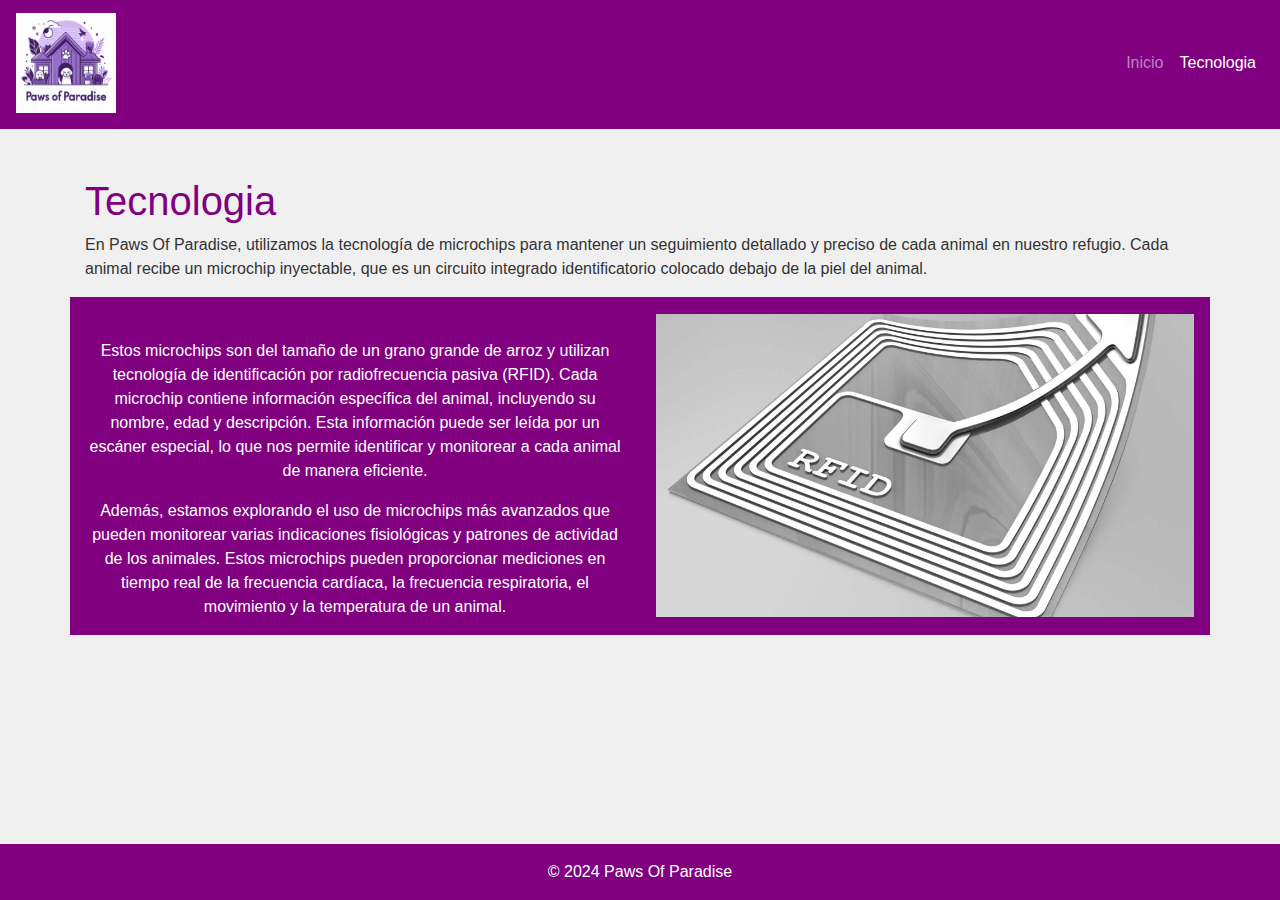
<file: Proyecto/Tecnologia.html>
<!DOCTYPE html>
<html lang="es">
<head>
    <title>Paws Of Paradise</title>
    <link rel="stylesheet" href="https://stackpath.bootstrapcdn.com/bootstrap/4.3.1/css/bootstrap.min.css">
    <link rel="stylesheet" href="https://cdnjs.cloudflare.com/ajax/libs/animate.css/4.1.1/animate.min.css"/>
    <style>
        body {
            background-color: #f0f0f0;
            color: #333;
        }
        .navbar {
            border-bottom: 3px solid purple;
        }
        h1, h3 {
            color: purple;
        }
        .bg-dark {
            background-color: purple !important;
        }
    </style>
</head>
<body>
    <header>
        <nav class="navbar navbar-expand-lg navbar-dark bg-dark">
            <a class="navbar-brand" href="#"><img src="..\Images/Logo2.png" height="100" width="100"></a>
            <button class="navbar-toggler" type="button" data-toggle="collapse" data-target="#navbarNav" aria-controls="navbarNav" aria-expanded="false" aria-label="Toggle navigation">
                <span class="navbar-toggler-icon"></span>
            </button>
            <div class="collapse navbar-collapse" id="navbarNav">
                <ul class="navbar-nav ml-auto">
                    <li class="nav-item">
                        <a class="nav-link" href="..\index.html">Inicio</a>
                    </li>
                    <li class="nav-item active">
                        <a class="nav-link" href="#tecnologia">Tecnologia</a>
                    </li>
                </ul>
            </div>
        </nav>
    </header>
    <main class="container animate__animated animate__fadeInUp">
        <section id="inicio">
            <h1 class="mt-5">Tecnologia</h1>
            <p>En Paws Of Paradise, utilizamos la tecnología de microchips para mantener un seguimiento detallado y preciso de cada animal en nuestro refugio. Cada animal recibe un microchip inyectable, que es un circuito integrado identificatorio colocado debajo de la piel del animal.</p>
            <section id="tecnologia" class="row bg-dark text-white align-items-center">
                <div class="col-md-6 text-center">
                    <h3>Tecnología de Microchips</h3>
            
                    <p>Estos microchips son del tamaño de un grano grande de arroz y utilizan tecnología de identificación por radiofrecuencia pasiva (RFID). Cada microchip contiene información específica del animal, incluyendo su nombre, edad y descripción. Esta información puede ser leída por un escáner especial, lo que nos permite identificar y monitorear a cada animal de manera eficiente.</p>
            
                    <p>Además, estamos explorando el uso de microchips más avanzados que pueden monitorear varias indicaciones fisiológicas y patrones de actividad de los animales. Estos microchips pueden proporcionar mediciones en tiempo real de la frecuencia cardíaca, la frecuencia respiratoria, el movimiento y la temperatura de un animal.</p>
                </div>
                <div class="col-md-6 p-3">
                    <img src="..\Images/Chip.jpg" class="img-fluid" alt="Microchip">
                </div>
            </section>
        </section>
        <br>
    </main>
    <footer class="footer mt-auto py-3 bg-dark text-white text-center animate__animated animate__fadeInUp fixed-bottom">
        <div class="container text-center">
            <span>© 2024 Paws Of Paradise</span>
        </div>
    </footer>
    <!-- JS de Bootstrap -->
    <script src="https://code.jquery.com/jquery-3.3.1.slim.min.js"></script>
    <script src="https://stackpath.bootstrapcdn.com/bootstrap/4.3.1/js/bootstrap.min.js"></script>
</body>
</html>
</file>
